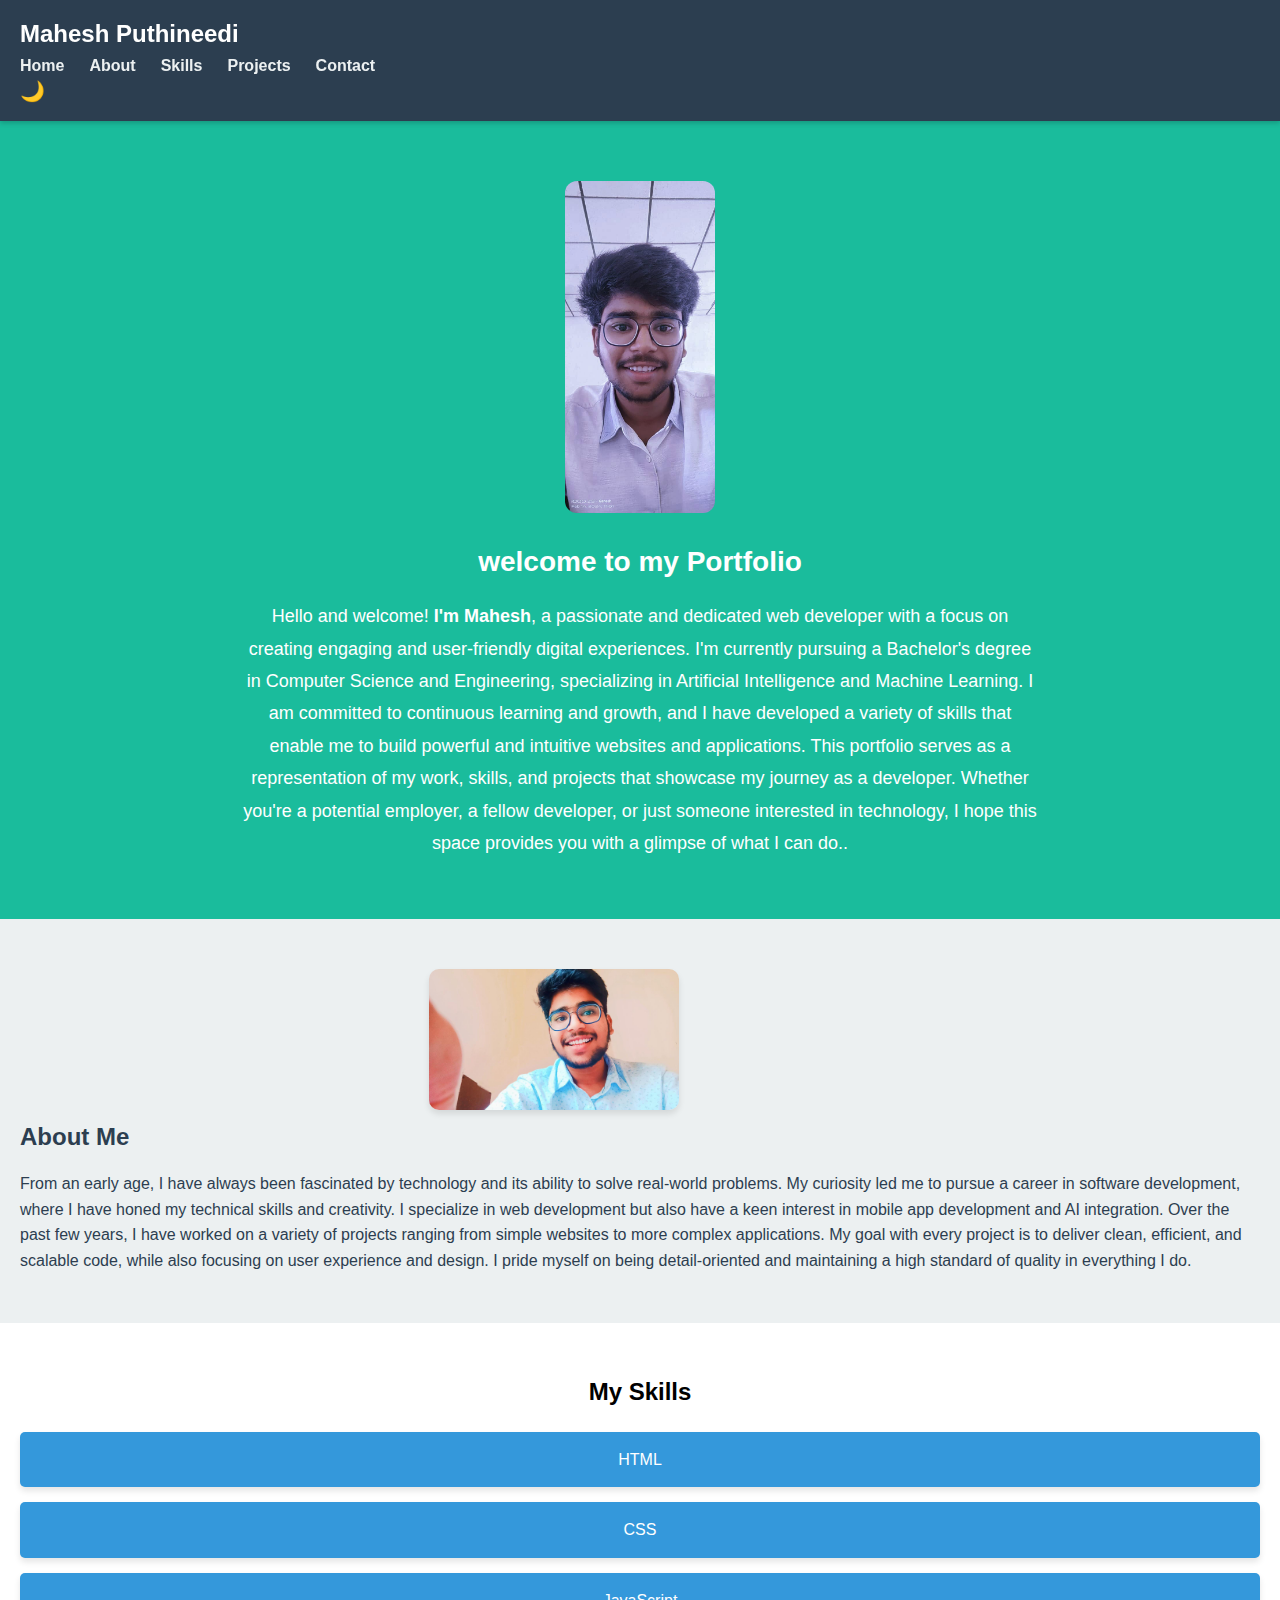
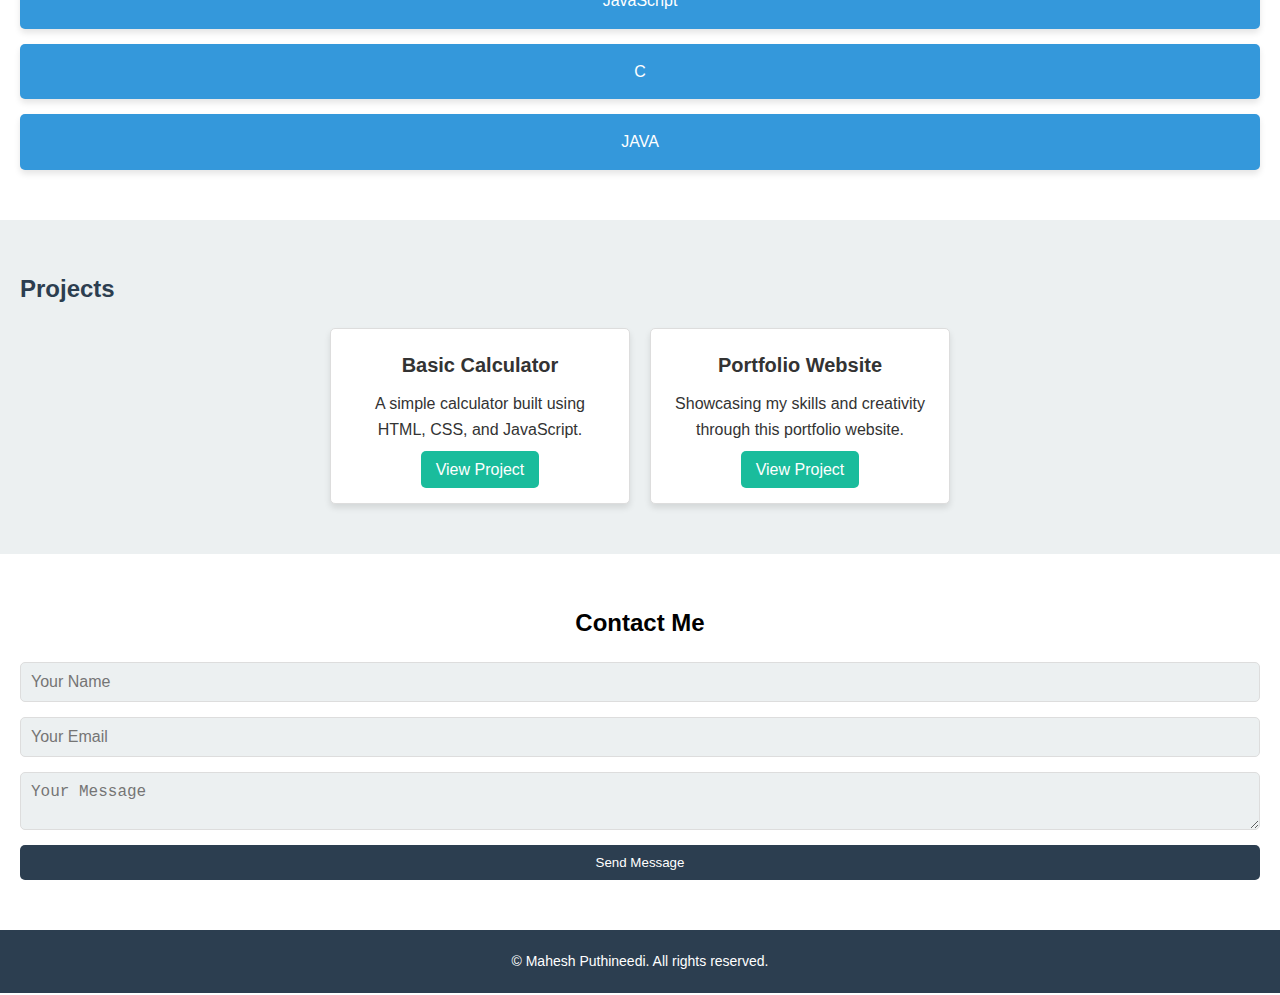
<file: index.html>
<!DOCTYPE html>
<html lang="en">

<head>
    <meta charset="UTF-8">
    <meta name="viewport" content="width=device-width, initial-scale=1.0">
    <title>Mahesh- Portfolio</title>
    <link rel="stylesheet" href="style.css">
</head>

<body>
    <header class="navbar">
        <div class="container">
            <h1>Mahesh Puthineedi</h1>
            <nav>
                <ul>
                    <li><a href="#home">Home</a></li>
                    <li><a href="#about">About</a></li>
                    <li><a href="#skills">Skills</a></li>
                    <li><a href="#projects">Projects</a></li>
                    <li><a href="#contact">Contact</a></li>
                </ul>
            </nav>
            <button id="theme-toggle">🌙</button>
        </div>
    </header>
    <section id="home" class="hero">
        <img src="my.jpg" alt="blank">
        <h2>welcome to my Portfolio</h2>
        <p>Hello and welcome!<b> I'm Mahesh</b>, a passionate and dedicated web
            developer with a focus on creating
            engaging and user-friendly digital experiences. I'm currently
            pursuing a Bachelor's degree in Computer
            Science and Engineering, specializing in Artificial Intelligence
            and Machine Learning. I am committed to
            continuous learning and growth, and I have developed a variety of
            skills that enable me to build powerful
            and intuitive websites and applications.
            This portfolio serves as a representation of my work, skills, and
            projects that showcase my journey as a
            developer. Whether you're a potential employer, a fellow developer,
            or just someone interested in
            technology, I hope this space provides you with a glimpse of what I
            can do..</p>
    </section>
    <section id="about" class="about">
        <div class="container">
            <img src="about.jpg" alt="Tarun Varma Indhukuri">
            <div class="bio">
                <h3>About Me</h3>
                <p>From an early age, I have always been fascinated by
                    technology and its ability to solve real-world
                    problems. My curiosity led me to pursue a career in
                    software development, where I have honed my
                    technical skills and creativity. I specialize in web
                    development but also have a keen interest in
                    mobile app development and AI integration.
                    Over the past few years, I have worked on a variety of
                    projects ranging from simple websites to more
                    complex applications. My goal with every project is to
                    deliver clean, efficient, and scalable code,
                    while also focusing on user experience and design. I pride
                    myself on being detail-oriented and
                    maintaining a high standard of quality in everything I
                    do.</p>
            </div>
        </div>
    </section>
    <section id="skills" class="skills">
        <h3>My Skills</h3>
        <div class="skills-grid">
            <div class="skill-card">HTML</div>
            <div class="skill-card">CSS</div>
            <div class="skill-card">JavaScript</div>
            <div class="skill-card">C</div>
            <div class="skill-card">JAVA</div>
        </div>
    </section>
    <section id="projects" class="projects">
        <h3>Projects</h3>
        <div class="project-carousel">
            <div class="project-card">
                <h4>Basic Calculator</h4>
                <p>A simple calculator built using HTML, CSS, and
                    JavaScript.</p>
                <a href="cal.html" class="button">View Project</a>
            </div>
            <div class="project-card">
                <h4>Portfolio Website</h4>
                <p>Showcasing my skills and creativity through this portfolio
                    website.</p>
                <a href="index.html" class="button">View Project</a>
            </div>
        </div>
    </section>
    <section id="contact" class="contact">
        <h3>Contact Me</h3>
        <form>
            <input type="text" placeholder="Your Name" required>
            <input type="email" placeholder="Your Email" required>
            <textarea placeholder="Your Message" required></textarea>
            <button type="submit">Send Message</button>
        </form>
    </section>
    <footer>
        <p>© Mahesh Puthineedi. All rights reserved.</p>
    </footer>
    <script src="script.js"></script>
</body>

</html>
</file>
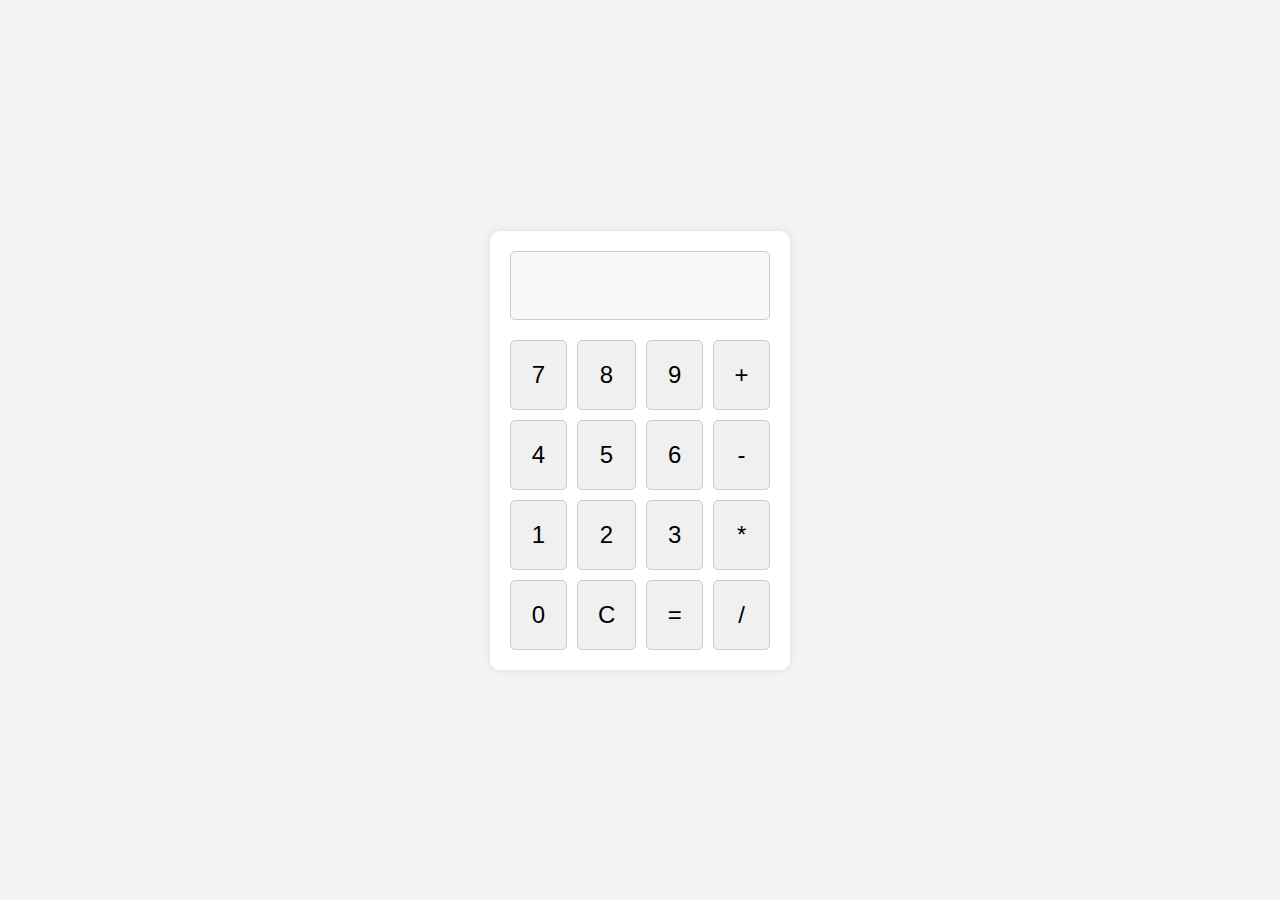
<file: cal.html>
<!DOCTYPE html>
<html lang="en">
<head>
    <meta charset="UTF-8">
    <meta name="viewport" content="width=device-width, initial-scale=1.0">
    <title>Basic Calculator</title>
    <style>
        * {
            margin: 0;
            padding: 0;
            box-sizing: border-box;
        }

        body {
            font-family: Arial, sans-serif;
            display: flex;
            justify-content: center;
            align-items: center;
            height: 100vh;
            background-color: #f4f4f4;
        }

        .calculator {
            background-color: #fff;
            border-radius: 10px;
            box-shadow: 0 0 10px rgba(0, 0, 0, 0.1);
            padding: 20px;
            width: 300px;
        }

        #display {
            width: 100%;
            padding: 15px;
            font-size: 2rem;
            text-align: right;
            border: 1px solid #ccc;
            border-radius: 5px;
            margin-bottom: 20px;
            background-color: #f9f9f9;
        }

        .buttons {
            display: grid;
            grid-template-columns: repeat(4, 1fr);
            gap: 10px;
        }

        .btn {
            padding: 20px;
            font-size: 1.5rem;
            background-color: #f0f0f0;
            border: 1px solid #ccc;
            border-radius: 5px;
            cursor: pointer;
            transition: background-color 0.2s;
        }

        .btn:hover {
            background-color: #ddd;
        }

        button:active {
            background-color: #ccc;
        }
    </style>
</head>
<body>
    <div class="calculator">
        <input type="text" id="display" disabled>
        <div class="buttons">
            <button class="btn" onclick="appendNumber('7')">7</button>
            <button class="btn" onclick="appendNumber('8')">8</button>
            <button class="btn" onclick="appendNumber('9')">9</button>
            <button class="btn" onclick="appendOperator('+')">+</button>

            <button class="btn" onclick="appendNumber('4')">4</button>
            <button class="btn" onclick="appendNumber('5')">5</button>
            <button class="btn" onclick="appendNumber('6')">6</button>
            <button class="btn" onclick="appendOperator('-')">-</button>

            <button class="btn" onclick="appendNumber('1')">1</button>
            <button class="btn" onclick="appendNumber('2')">2</button>
            <button class="btn" onclick="appendNumber('3')">3</button>
            <button class="btn" onclick="appendOperator('*')">*</button>

            <button class="btn" onclick="appendNumber('0')">0</button>
            <button class="btn" onclick="clearDisplay()">C</button>
            <button class="btn" onclick="calculateResult()">=</button>
            <button class="btn" onclick="appendOperator('/')">/</button>
        </div>
    </div>

    <script>
        let display = document.getElementById("display");

        function appendNumber(number) {
            display.value += number;
        }

        function appendOperator(operator) {
            display.value += operator;
        }

        function clearDisplay() {
            display.value = "";
        }

        function calculateResult() {
            try {
                display.value = eval(display.value);
            } catch (error) {
                display.value = "Error";
            }
        }
    </script>
</body>
</html>
</file>
<file: style.css>
* {
    margin: 0;
    padding: 0;
    box-sizing: border-box;
   }
   body {
    font-family: Arial, sans-serif;
    line-height: 1.6;
    background-color: #ffffff; /* Light mode background */
    color: #000000; /* Light mode text */
    transition: all 0.3s ease-in-out;
   }
   /* === Navbar Styles === */
   .navbar {
    background-color: #2c3e50; /* Dark blue-gray */
    color: #ffffff;
    padding: 15px 20px;
    display: flex;
    align-items: center;
    justify-content: space-between;
    position: sticky;
    top: 0;
    z-index: 1000;
    box-shadow: 0 2px 5px rgba(0, 0, 0, 0.2);
   }
   .navbar h1 {
    font-size: 24px;
    font-weight: bold;
   }
   .navbar nav ul {
    list-style: none;
    display: flex;
    gap: 25px;
    align-items: center;
   }
   .navbar nav ul li a {
    color: #ecf0f1;
    text-decoration: none;
    font-weight: bold;
    transition: color 0.3s;
   }
   .navbar nav ul li a:hover {
    color: #f39c12; /* Bright orange */
   11
   }
   #theme-toggle {
    background: none;
    border: none;
    color: #ffffff;
    font-size: 20px;
    cursor: pointer;
   }
   /* === Hero Section === */
   .hero {
    text-align: center;
    padding: 60px 20px;
    background-color: #1abc9c; /* Teal */
    color: #ffffff;
   }
   .hero img {
    max-width: 150px;
    width: 50s%;
    border-radius: 12px;
    margin-bottom: 20px;
   }
   .hero h2 {
    font-size: 28px;
    margin-bottom: 15px;
   }
   .hero p {
    font-size: 18px;
    max-width: 800px;
    margin: 0 auto;
    line-height: 1.8;
   }
   /* === About Section === */
   .about {
    display: flex;
    flex-wrap: wrap;
    align-items: center;
    justify-content: center;
    gap: 20px;
    padding: 50px 20px;
    background-color: #ecf0f1;
    color: #2c3e50;
   }
   .about img {
    margin-left: 33%;
    max-width: 250px;
    border-radius: 10px;
    box-shadow: 0 4px 6px rgba(0, 0, 0, 0.1);
   }
   12
   .about .bio {
    max-width: 600px;
    text-align: center;
   }
   .about h3 {
    font-size: 24px;
    margin-bottom: 15px;
   }
   .about p {
    font-size: 16px;
    line-height: 1.6;
   }
   /* === Skills Section === */
   .skills {
    display: grid;
    text-align: center;
    padding: 50px 20px;
    background-color: #ffffff;
    color: #000000;
   }
   .skills h3 {
    font-size: 24px;
    margin-bottom: 20px;
   }
   .skills-grid {
    display: grid;
    flex-direction: column;
    align-items: center; /* Center-aligns skills */
    gap: 15px; /* Adds space between skills */
   }
   .skill-card {
    background-color: #3498db;
    color: #ffffff;
    padding: 15px;
    border-radius: 5px;
    font-size: 16px;
    box-shadow: 0 4px 6px rgba(0, 0, 0, 0.1);
    transition: transform 0.2s, background-color 0.3s;
   }
   .skill-card:hover {
    transform: translateY(-5px);
    background-color: #2980b9;
   }
   /* === Projects Section === */
   .projects {
   13
    text-align: center;
    padding: 50px 20px;
    background-color: #ecf0f1;
    color: #2c3e50;
   }
   .projects h3 {
    font-size: 24px;
    margin-bottom: 20px;
   }
   .project-carousel {
    display: flex;
    gap: 20px;
    justify-content: center;
    flex-wrap: wrap;
   }
   .project-card {
    background-color: #ffffff;
    color: #333333;
    border: 1px solid #ddd;
    border-radius: 5px;
    padding: 20px;
    text-align: center;
    width: 300px;
    box-shadow: 0 4px 6px rgba(0, 0, 0, 0.1);
    transition: transform 0.2s;
   }
   .project-card:hover {
    transform: translateY(-5px);
   }
   .project-card h4 {
    font-size: 20px;
    margin-bottom: 10px;
   }
   .project-card p {
    font-size: 16px;
    margin-bottom: 15px;
   }
   .project-card .button {
    background-color: #1abc9c;
    color: #ffffff;
    text-decoration: none;
    padding: 10px 15px;
    border-radius: 5px;
    transition: background-color 0.3s;
   }
   .project-card .button:hover {
    background-color: #16a085;
   14
   }
   /* === Contact Section === */
   .contact {
    text-align: center;
    padding: 50px 20px;
    background-color: #ffffff;
    color: #000000;
   }
   .contact h3 {
    font-size: 24px;
    margin-bottom: 20px;
   }
   .contact form {
    max-width: 1400px;
    margin: 0 auto;
    display: flex;
    flex-direction: column;
    gap: 15px;
   }
   .contact input,
   .contact textarea {
    width: 100%;
    padding: 10px;
    border: 1px solid #ddd;
    border-radius: 5px;
    font-size: 16px;
    background-color: #ecf0f1;
   }
   .contact button {
    background-color: #2c3e50;
    color: #ffffff;
    border: none;
    border-radius: 5px;
    padding: 10px 15px;
    cursor: pointer;
    transition: background-color 0.3s;
   }
   .contact button:hover {
    background-color: #1abc9c;
   }
   /* === Footer === */
   footer {
    text-align: center;
    padding: 20px;
    background-color: #2c3e50;
    color: #ffffff;
    font-size: 14px;
   }
   15
   /* === Dark Mode === */
   body.dark-mode {
    background-color: #000000;
    color: #ffffff;
   }
   body.dark-mode .navbar {
    background-color: #111111;
   }
   body.dark-mode .hero {
    background-color: #222222;
   }
   body.dark-mode .about,
   body.dark-mode .projects,
   body.dark-mode .contact {
    background-color: #111111;
   }
   body.dark-mode .about p{
    color: #ecf0f1;
   }
   body.dark-mode footer {
    background-color: #111111;
   }
   body.dark-mode .skill-card {
    background-color: #333333;
   }
   body.dark-mode .project-card {
    background-color: #222222;
    color: #ffffff;
   }
</file>
